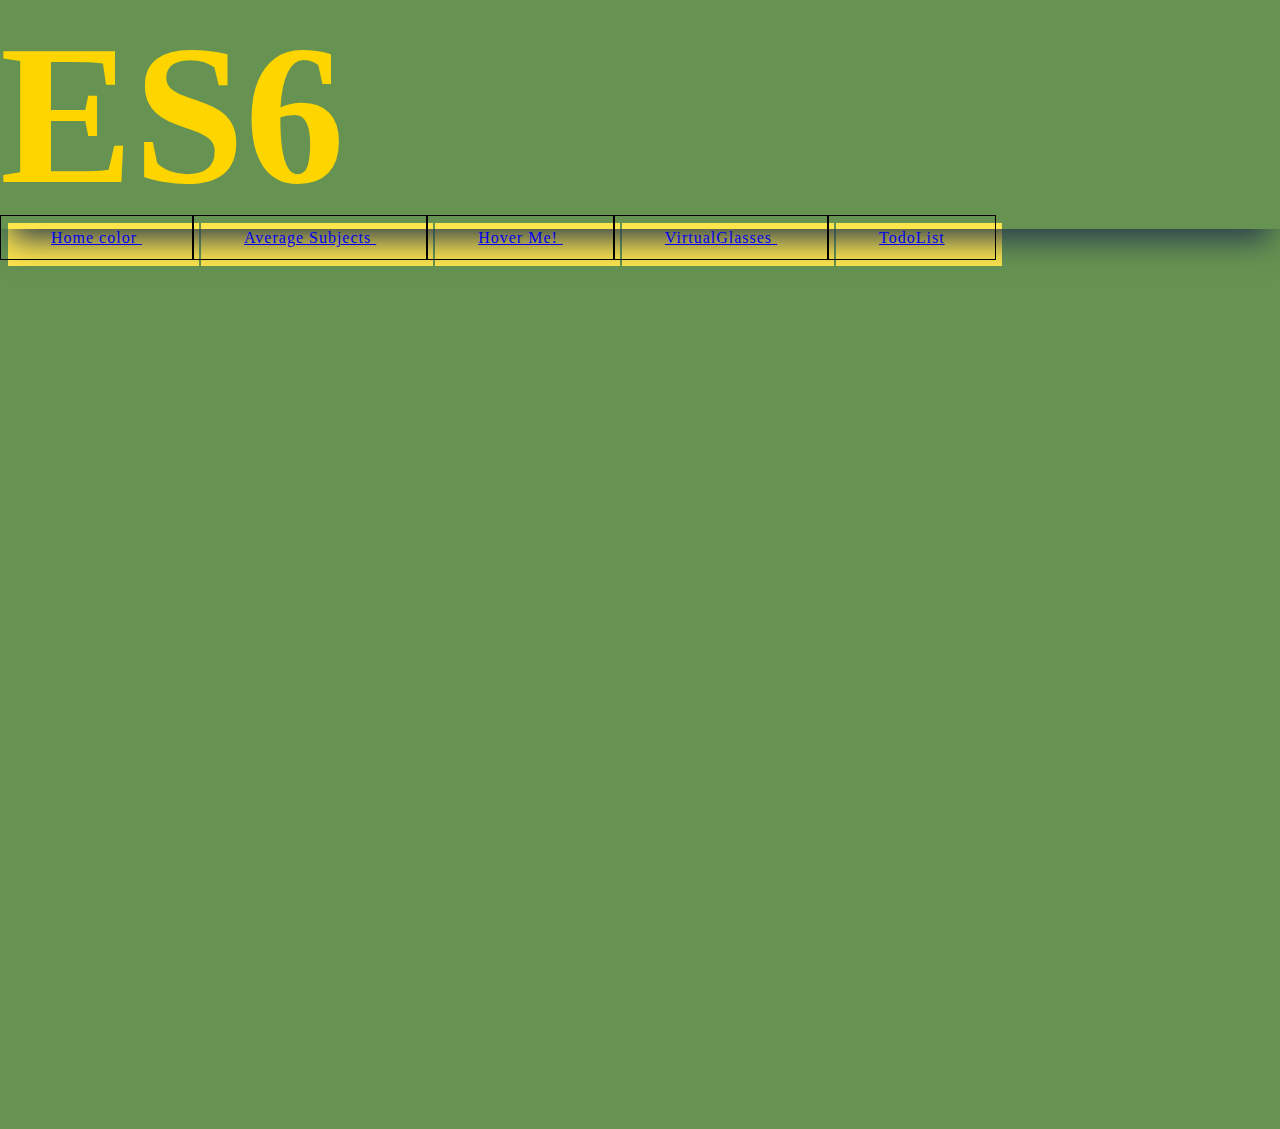
<file: index.html>
<!doctype html>
<html lang="en">

<head>
  <title>baitap Es6</title>
  <!-- Required meta tags -->
  <meta charset="utf-8">
  <meta name="viewport" content="width=device-width, initial-scale=1, shrink-to-fit=no">

  <!-- Bootstrap CSS v5.2.0-beta1 -->
  <link rel="stylesheet" href="https://cdn.jsdelivr.net/npm/bootstrap@5.2.0/dist/css/bootstrap.min.css"
    integrity="sha384-gH2yIJqKdNHPEq0n4Mqa/HGKIhSkIHeL5AyhkYV8i59U5AR6csBvApHHNl/vI1Bx" crossorigin="anonymous">
  <link rel="stylesheet" href="./index.css">
</head>

<body>
  <h1 class="text-center p-5 mt-5 fw-bold">ES6</h1>
  <div class="mt-5" style="height: 100vh;">
    
    <div class="container d-flex justify-content-between align-items-center mt-5">
      <a class="btn mt-5 button-52" role="button"
          href="./baitapArrowFunc/index.html">
          Home color
      </a>
      <a class="btn mt-5 button-52" role="button"
          href="./baitapRest/index.html">
          Average Subjects
      </a>
      <a class="btn mt-5 button-52" role="button"
          href="./baitapSpread/index.html">
          Hover Me!
      </a>
      <a class="btn mt-5 button-52" role="button"
          href="./VirtualGlasses/index.html">
          VirtualGlasses
      </a>
      <a class="btn mt-5 button-52" role="button"
          href="./todolist/index.html">
          TodoList
      </a>
    </div>
  </div>
  <!-- Bootstrap JavaScript Libraries -->
  <script src="https://cdn.jsdelivr.net/npm/@popperjs/core@2.11.5/dist/umd/popper.min.js"
    integrity="sha384-Xe+8cL9oJa6tN/veChSP7q+mnSPaj5Bcu9mPX5F5xIGE0DVittaqT5lorf0EI7Vk" crossorigin="anonymous">
  </script>

  <script src="https://cdn.jsdelivr.net/npm/bootstrap@5.2.0/dist/js/bootstrap.min.js"
    integrity="sha384-ODmDIVzN+pFdexxHEHFBQH3/9/vQ9uori45z4JjnFsRydbmQbmL5t1tQ0culUzyK" crossorigin="anonymous">
  </script>
</body>

</html>
</file>
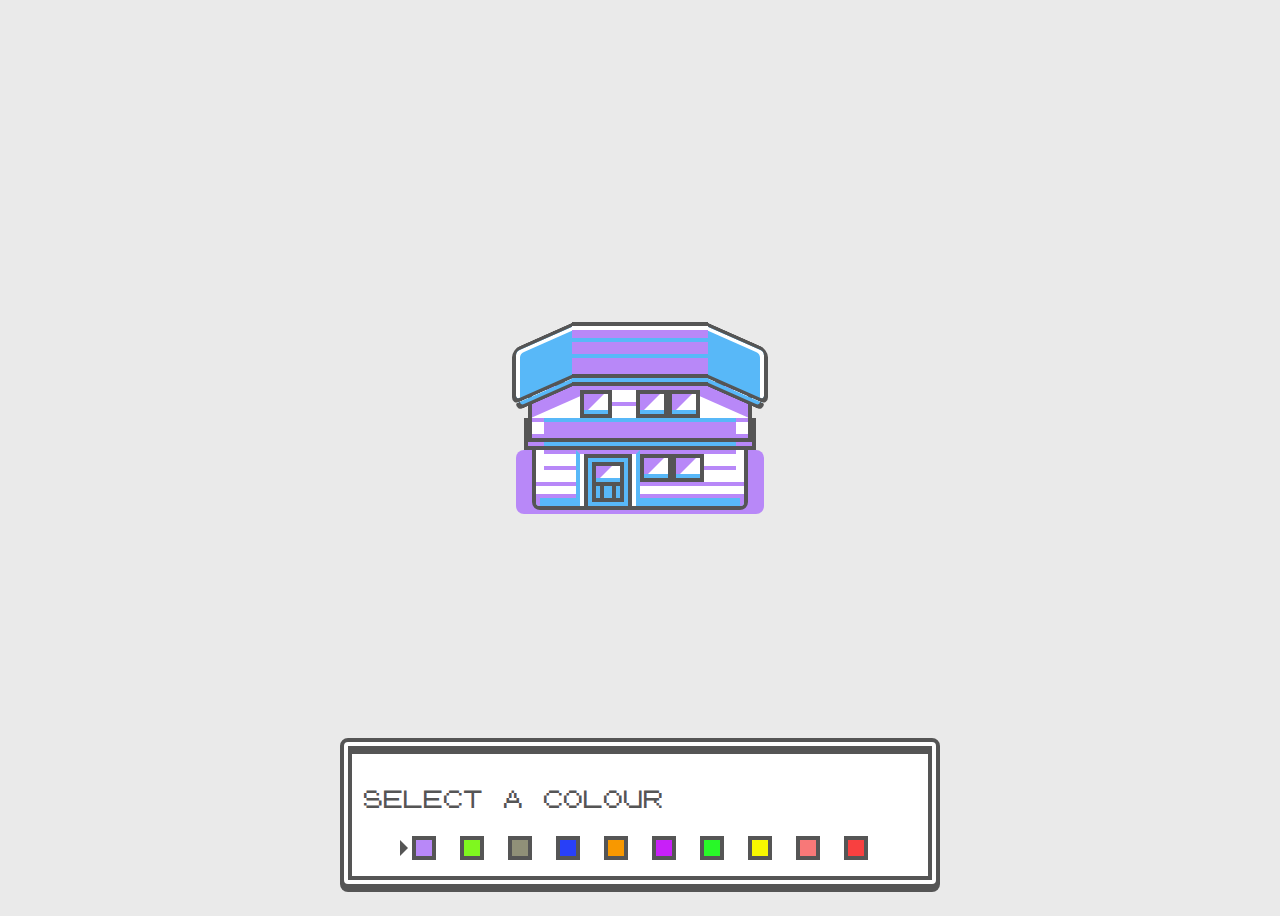
<file: baitapArrowFunc/index.html>
<!DOCTYPE html>
<html lang="en">

<head>
    <meta charset="UTF-8">
    <meta name="viewport" content="width=device-width, initial-scale=1.0">
    <title>ArrowFunc ES6</title>

    <link rel="stylesheet" href="./css/style.css">
</head>

<body>
    <div class="container">
        <div id="house" class="house">
            <div class="house-base">
                <div class="house-base-detail"></div>
                <div class="house-door-wrapper">
                    <div class="house-door">
                        <div class="house-door-window"></div>
                        <div class="house-door-detail"></div>
                    </div>
                </div>
                <div class="house-window-wrapper">
                    <div class="house-window house-window-left"></div>
                    <div class="house-window house-window-right"></div>
                </div>
            </div>
            <div class="house-sandwich"></div>
            <div class="house-upper">
                <div class="house-upper-detail"></div>
                <div class="house-upper-shadow"></div>
                <div class="house-window"></div>
                <div class="house-window-wrapper">
                    <div class="house-window house-window-left"></div>
                    <div class="house-window house-window-right"></div>
                </div>
            </div>
            <div class="house-roof">
                <div class="house-roof-side house-roof-side-left"></div>
                <div class="house-roof-side house-roof-side-right"></div>
                <div class="house-roof-detail"></div>
            </div>
        </div>
    </div>
    <div class="color-controls">
        <p>
            Select a colour
        </p>    
        <div id="colorContainer" class="color-button-container">           
        </div>
    </div>

    <script type="module" src="./js/main.js"></script>
</body>

</html>
</file>
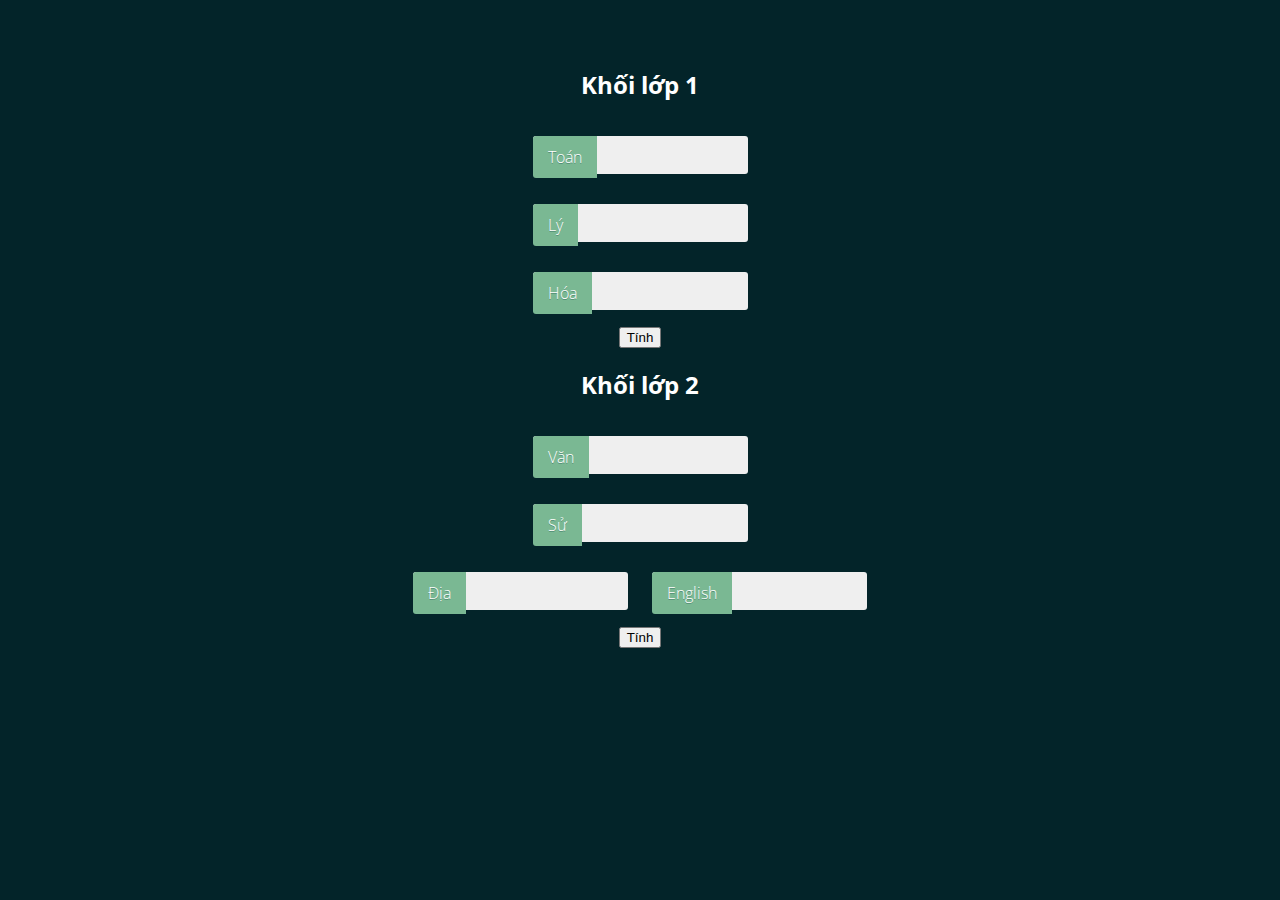
<file: baitapRest/index.html>
<!DOCTYPE html>
<html lang="en">

<head>
    <meta charset="UTF-8">
    <meta name="viewport" content="width=device-width, initial-scale=1.0">
    <title>baitapRest ES6</title>
    <link rel="stylesheet" href="https://cdn.jsdelivr.net/npm/bootstrap@4.5.3/dist/css/bootstrap.min.css"
        integrity="sha384-TX8t27EcRE3e/ihU7zmQxVncDAy5uIKz4rEkgIXeMed4M0jlfIDPvg6uqKI2xXr2" crossorigin="anonymous">
    <link rel="stylesheet" href="./css/style.css">
</head>

<body>
    <div class="row">
        <div class="col-6">
            <h2>Khối lớp 1</h2>
            <span>
                <input class="basic-slide" id="inpToan" type="text" placeholder="Nhập điểm toán" /><label
                    for="inpToan">Toán</label>
            </span>
            <br>
            <span>
                <input class="basic-slide" id="inpLy" type="text" placeholder="Nhập điểm lý" /><label
                    for="inpLy">Lý</label>
            </span>
            <br>
            <span>
                <input class="basic-slide" id="inpHoa" type="text" placeholder="Nhập điểm hóa" /><label
                    for="inpHoa">Hóa</label>
            </span>
            <br>
            <button id="btnKhoi1" class="btn btn-success">Tính</button>
            <br>
            <p id="tbKhoi1" class="alert alert-success mt-3"></p>
        </div>
        <div class="col-6">
            <h2>Khối lớp 2</h2>
            <span>
                <input class="basic-slide" id="inpVan" type="text" placeholder="Nhập điểm văn" /><label
                    for="inpVan">Văn</label>
            </span>
            <br>
            <span>
                <input class="basic-slide" id="inpSu" type="text" placeholder="Nhập điểm sử" /><label
                    for="inpSu">Sử</label>
            </span>
            <br>
            <span>
                <input class="basic-slide" id="inpDia" type="text" placeholder="Nhập điểm địa" /><label
                    for="inpDia">Địa</label>
            </span>
            <span>
                <input class="basic-slide" id="inpEnglish" type="text" placeholder="Nhập điểm English" /><label
                    for="inpEnglish">English</label>
            </span>
            <br>
            <button id="btnKhoi2" class="btn btn-success">Tính</button>
            
            <p id="tbKhoi2" class="alert alert-success mt-3"></p>
        </div>
    </div>

    <script src="https://code.jquery.com/jquery-3.5.1.slim.min.js"
        integrity="sha384-DfXdz2htPH0lsSSs5nCTpuj/zy4C+OGpamoFVy38MVBnE+IbbVYUew+OrCXaRkfj"
        crossorigin="anonymous"></script>
    <script src="https://cdn.jsdelivr.net/npm/bootstrap@4.5.3/dist/js/bootstrap.bundle.min.js"
        integrity="sha384-ho+j7jyWK8fNQe+A12Hb8AhRq26LrZ/JpcUGGOn+Y7RsweNrtN/tE3MoK7ZeZDyx"
        crossorigin="anonymous"></script>
    <script src="./js/main.js"></script>
</body>

</html>
</file>
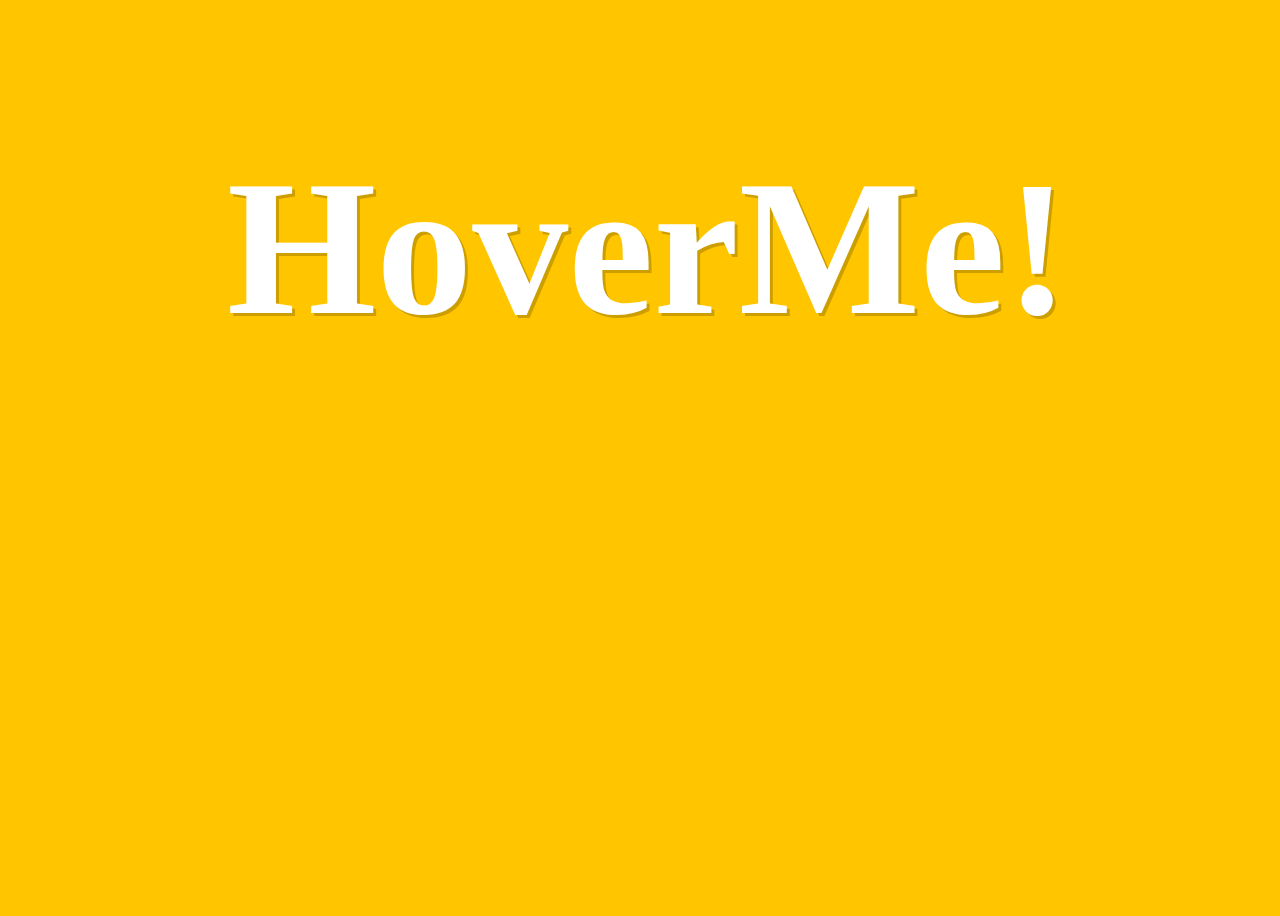
<file: baitapSpread/index.html>
<!DOCTYPE html>
<html lang="en">
<head>
    <meta charset="UTF-8">
    <meta name="viewport" content="width=device-width, initial-scale=1.0">
    <title>baitapSpread ES6</title>

    <link rel="stylesheet" href="./css/style.css">
</head>
<body>
    <h2 class="heading">Hover Me!</h2>
    <script src="./js/main.js"></script>
</body>
</html>
</file>
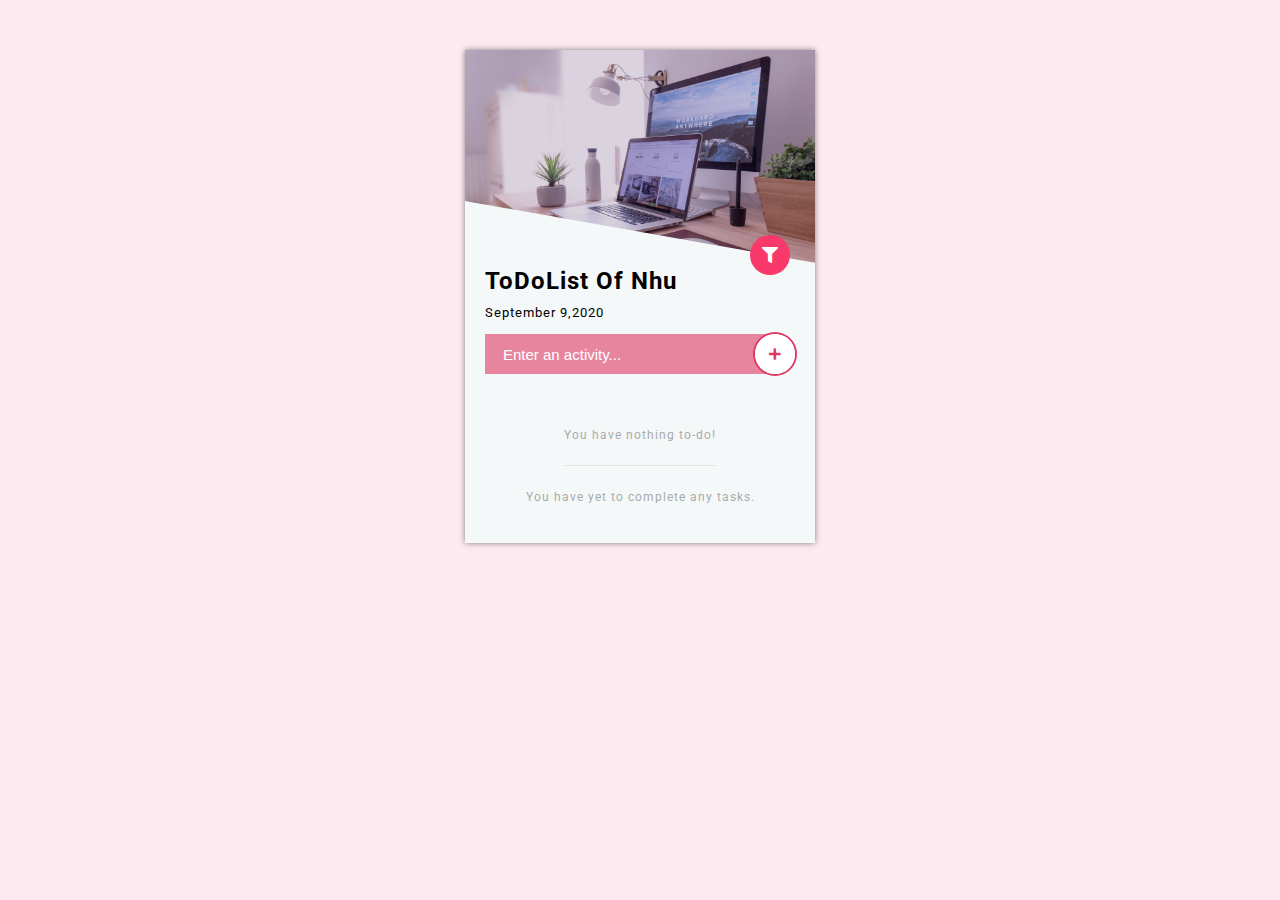
<file: todolist/index.html>
<!DOCTYPE html>
<html lang="en">

<head>
    <meta charset="UTF-8">
    <meta name="viewport" content="width=device-width, initial-scale=1.0">
    <meta http-equiv="X-UA-Compatible" content="ie=edge">
    <title>TodoList ES6</title>
    <link href="https://fonts.googleapis.com/css?family=Roboto:300,400,700&display=swap" rel="stylesheet">
    <link rel="stylesheet" href="https://cdnjs.cloudflare.com/ajax/libs/font-awesome/5.11.2/css/all.css">
    <link rel="stylesheet" href="./css/style.css">
</head>

<body>
    <div class="card">
        <div class="card__header">
            <img src="./img/X2oObC4.png" />
        </div>
        <!-- <h2>hello!</h2> -->
        <div class="card__body">
            <div class="filter-btn">
                <a id="one" href="#"><i class="fa fa-check-circle"></i></a>
                <a id="two" href="#"><i class="fa fa-sort-alpha-down"></i></a>
                <a id="three" href="#"><i class="fa fa-sort-alpha-up"></i></a>
                <a id="all" href="#"><i class="fa fa-clock"></i></a>
                <span class="toggle-btn">
                    <i class="fa fa-filter"></i>
                    <i class="fa fa-times"></i>
                </span>
            </div>
            <div class="card__content">
                <div class="card__title">
                    <h2>ToDoList Of Nhu</h2>
                    <p>September 9,2020</p>

                </div>
                <div class="card__add">
                    <input id="newTask" type="text" placeholder="Enter an activity...">
                    <button id="addItem">
                        <i class="fa fa-plus"></i>
                    </button>
                </div>
                <div class="card__todo">
                    <!-- Uncompleted tasks -->
                    <ul class="todo" id="todo">
                        <!-- <li>Task 1 chưa xong
                            <span class="buttons">
                                <button><i class="far fa-trash-alt"></i></button>
                                <button><i class="far fa-check-circle"></i></button>
                            </span>
                        </li>
                        <li>Task 2 chưa xong
                            <span class="buttons">
                                <button><i class="far fa-trash-alt"></i></button>
                                <button class="completed"><i class="far fa-check-circle"></i></button>
                            </span>
                        </li>
                        <li>Task 3 chưa xong
                            <span class="buttons">
                                <button><i class="far fa-trash-alt"></i></button>
                                <button><i class="far fa-check-circle"></i></button>
                            </span>
                        </li> -->
                    </ul>
                    <!-- Completed tasks -->
                    <ul class="todo" id="completed">
                            <!-- <li>Task 1 đã xong
                                <span class="buttons">
                                    <button><i class="far fa-trash-alt"></i></button>
                                    <button class="complete"><i class="fas fa-check-circle"></i></button>
                                </span>
                            </li>
                            <li>Task 2 đã xong
                                <span class="buttons">
                                    <button><i class="far fa-trash-alt"></i></button>
                                    <button class="complete"><i class="fas fa-check-circle"></i></button>
                                </span>
                            </li>
                            <li>Task 3 đã xong
                                <span class="buttons">
                                    <button><i class="far fa-trash-alt"></i></button>
                                    <button class="complete"><i class="fas fa-check-circle"></i></button>
                                </span>
                            </li> -->
                    </ul>
                </div>

            </div>

        </div>


    </div>

    <script src="https://code.jquery.com/jquery-3.4.1.js"
        integrity="sha256-WpOohJOqMqqyKL9FccASB9O0KwACQJpFTUBLTYOVvVU=" crossorigin="anonymous"></script>

    <script>
        $(function () {
            $('.toggle-btn').click(function () {
                $('.filter-btn').toggleClass('open');

            });

            $('.filter-btn a').click(function () {
                $('.filter-btn').removeClass('open');

            });

        });
    </script>
    <script type="module" src="todoClass.js"></script>
    <script type="module" src="main.js"></script>
</body>

</html>
</file>
<file: index.css>
*{
  margin: 0;
  padding: 0;
  box-sizing: border-box;
  /* background-color: rgb(115, 115, 115); */
}
body{
  background-color: rgb(102, 147, 81);
  overflow: hidden;
}
body h1{
  font-size: 200px;
  color: #ffd500;
  box-shadow: rgb(38, 57, 77) 0px 20px 30px -10px;
}
/* CSS */
.button-52 {
  font-size: 16px;
  font-weight: 200;
  letter-spacing: 1px;
  padding: 13px 20px 13px;
  outline: 0;
  border: 1px solid black;
  cursor: pointer;
  position: relative;
  background-color: rgba(0, 0, 0, 0);
  user-select: none;
  -webkit-user-select: none;
  touch-action: manipulation;
}

.button-52:after {
  content: "";
  background-color: #ffe54c;
  width: 100%;
  z-index: -1;
  position: absolute;
  height: 100%;
  top: 7px;
  left: 7px;
  transition: 0.2s;
}

.button-52:hover:after {
  top: 0px;
  left: 0px;
}

@media (min-width: 768px) {
  .button-52 {
    padding: 13px 50px 13px;
  }
}
</file>
<file: baitapArrowFunc/css/style.css>
@font-face {
  font-family: "Pokemon GB";
  src: url("../font/pokemon-font.eot");
  src: url("../font/pokemon-font.woff");
  font-weight: 400;
}

* {
  box-sizing: border-box;
}

:root {
  --base-color: #fff;
  --primary-color: #b888f8;
  --secondary-color: #58b8f8;
}

body {
  display: flex;
  align-items: center;
  justify-content: center;
  height: 100vh;
  background-color: #eaeaea;
  font-family: "Pokemon GB", monospace;
  font-size: 16px;
  line-height: 1.875em;
}

.container {
  flex: 0 0 auto;
}

.house {
  position: relative;
}

.house::before {
  content: "";
  position: absolute;
  left: -1rem;
  width: calc(100% + 0.25rem * 8);
  height: 4rem;
  bottom: -0.25rem;
  border-radius: 0.5rem;
  background-color: var(--primary-color);
}

.pallet {
  --primary-color: #b888f8;
}

.viridian {
  --primary-color: #7ff71f;
}

.pewter {
  --primary-color: #909078;
}

.cerulean {
  --primary-color: #2840f8;
}

.vermillion {
  --primary-color: #f89800;
}

.lavender {
  --primary-color: #c820f8;
}

.celadon {
  --primary-color: #28f828;
}

.saffron {
  --primary-color: #f8f800;
}

.fuschia {
  --primary-color: #f87878;
}

.cinnabar {
  --primary-color: #f84040;
}

.house-base {
  position: relative;
  height: 6.5rem;
  width: 13.5rem;
  border: solid 0.25rem #555;
  border-radius: 0.5rem;
  background-color: var(--base-color);
  overflow: hidden;
}

.house-base::after {
  content: "";
  position: absolute;
  bottom: 0;
  width: calc(100% - (0.25rem * 2));
  height: 0.5rem;
  border-top: solid 0.25rem var(--primary-color);
  border-left: solid 0.25rem var(--primary-color);
  border-right: solid 0.25rem var(--primary-color);
  background-color: var(--secondary-color);
}

.house-base .house-window-wrapper {
  bottom: 1.5rem;
  left: 6.5rem;
}

.house-base-detail {
  position: absolute;
  z-index: 1;
  bottom: 1.25rem;
  height: 0.25rem;
  background-color: var(--primary-color);
  width: 100%;
}

.house-base-detail::before, .house-base-detail::after {
  content: "";
  position: absolute;
  left: 50%;
  width: calc(100% - (0.25rem * 4));
  height: 0.25rem;
  background-color: var(--primary-color);
  transform: translateX(-50%);
}

.house-base-detail::before {
  top: -1rem;
}

.house-base-detail::after {
  top: -2rem;
}

.house-door {
  position: absolute;
  bottom: 0;
  left: 0.25rem;
  height: 100%;
  width: calc(100% - (0.25rem * 2));
  border: solid 0.25rem #555;
  border-bottom: 0;
  background-color: var(--secondary-color);
}

.house-door-window {
  position: absolute;
  top: 0.25rem;
  left: 0.25rem;
  height: 1.5rem;
  width: calc(100% - (0.25rem * 2));
  border: solid 0.25rem #555;
  background-color: #fff;
}

.house-door-window::before, .house-door-window::after {
  content: "";
  position: absolute;
}

.house-door-window::before {
  top: 0;
  left: 0;
  height: 0;
  width: 0;
  border-left: solid 0.5rem var(--primary-color);
  border-top: solid 0.5rem var(--primary-color);
  border-bottom: solid 0.5rem transparent;
  border-right: solid 0.5rem transparent;
}

.house-door-window::after {
  bottom: 0;
  height: 0.25rem;
  width: 100%;
  background-color: var(--secondary-color);
}

.house-door-detail {
  position: absolute;
  left: 0.25rem;
  bottom: 0.25rem;
  height: 1rem;
  width: calc(100% - (0.25rem * 2));
  border: solid 0.25rem #555;
  border-top: 0;
}

.house-door-detail::after {
  content: "";
  position: absolute;
  top: 0;
  left: 0.25rem;
  width: calc(100% - (0.25rem * 4));
  height: 100%;
  border-left: solid 0.25rem #555;
  border-right: solid 0.25rem #555;
}

.house-door-wrapper {
  position: absolute;
  z-index: 3;
  bottom: 0;
  left: 2.5rem;
  height: 3.5rem;
  width: 4rem;
  border-top: solid 0.25rem var(--primary-color);
  border-left: solid 0.25rem var(--secondary-color);
  border-right: solid 0.25rem var(--secondary-color);
  background-color: #fff;
}

.house-window {
  position: relative;
  height: 1.75rem;
  width: 2rem;
  border: solid 0.25rem #555;
  background-color: #fff;
}

.house-window::before, .house-window::after {
  content: "";
  position: absolute;
}

.house-window::before {
  top: 0;
  left: 0;
  height: 0;
  width: 0;
  border-left: solid 0.625rem var(--primary-color);
  border-top: solid 0.625rem var(--primary-color);
  border-bottom: solid 0.625rem transparent;
  border-right: solid 0.625rem transparent;
}

.house-window::after {
  bottom: 0;
  height: 0.25rem;
  width: 100%;
  background-color: var(--secondary-color);
}

.house-window-wrapper {
  position: absolute;
  z-index: 4;
  display: flex;
}

.house-sandwich {
  position: absolute;
  z-index: 2;
  bottom: 3.75rem;
  left: -0.5rem;
  height: 2rem;
  width: 14.5rem;
  border: solid 0.25rem #555;
  box-shadow: inset 1rem 0 0 var(--primary-color), inset -1rem 0 0 var(--primary-color);
  background-color: var(--secondary-color);
}

.house-upper {
  position: absolute;
  z-index: 3;
  bottom: 4.25rem;
  left: -0.25rem;
  height: 3.75rem;
  width: 14rem;
  border: solid 0.25rem #555;
  background-color: var(--base-color);
}

.house-upper::after {
  content: "";
  position: absolute;
  bottom: 0;
  left: 0.75rem;
  width: calc(100% - (0.25rem * 6));
  height: 1rem;
  background-color: var(--primary-color);
}

.house-upper .house-window-wrapper {
  bottom: 1.25rem;
  left: 6.5rem;
}

.house-upper > .house-window {
  position: absolute;
  z-index: 3;
  bottom: 1.25rem;
  left: 3rem;
}

.house-upper-detail {
  position: absolute;
  z-index: 1;
  bottom: 0;
  left: 0;
  height: 0.25rem;
  width: 100%;
  background-color: var(--primary-color);
}

.house-upper-detail::before, .house-upper-detail::after {
  content: "";
  position: absolute;
  left: 0;
  height: 0.25rem;
}

.house-upper-detail::before {
  width: calc(100% - (0.25rem * 6));
  bottom: 1rem;
  border-left: solid 0.75rem var(--primary-color);
  border-right: solid 0.75rem var(--primary-color);
  background-color: var(--secondary-color);
}

.house-upper-detail::after {
  left: 5rem;
  width: 2rem;
  bottom: 2rem;
  background-color: var(--primary-color);
}

.house-upper-shadow {
  position: absolute;
  z-index: 1;
  top: 0;
  left: 0;
  height: 0.25rem;
  width: 100%;
  background-color: var(--primary-color);
}

.house-upper-shadow::before, .house-upper-shadow::after {
  content: "";
  position: absolute;
  width: 3.25rem;
  height: 1.25rem;
  background-color: var(--primary-color);
}

.house-upper-shadow::before {
  transform: skewY(-24deg);
}

.house-upper-shadow::after {
  right: 0;
  transform: skewY(24deg);
}

.house-roof {
  position: absolute;
  z-index: 5;
  bottom: 8.25rem;
  left: 2.5rem;
  width: 8.5rem;
  height: 3.5rem;
  border-top: solid 0.25rem #555;
  border-bottom: solid 0.25rem #555;
  background-color: var(--primary-color);
}

.house-roof::before {
  content: "";
  position: absolute;
  bottom: -0.75rem;
  width: 100%;
  height: 0.25rem;
  border-bottom: solid 0.25rem #555;
  background-color: var(--secondary-color);
}

.house-roof-side {
  content: "";
  position: absolute;
  top: 0.625rem;
  width: 3.75rem;
  height: 3.5rem;
  border-top: solid 0.25rem #555;
  border-bottom: solid 0.25rem #555;
  background-color: var(--secondary-color);
}

.house-roof-side::before {
  content: "";
  position: absolute;
  bottom: -0.75rem;
  width: calc(100% - (0.25rem * 1));
  height: 0.25rem;
  border-bottom: solid 0.25rem #555;
  background-color: var(--secondary-color);
}

.house-roof-side-left {
  right: 100%;
  border-top-left-radius: 0.5rem;
  border-bottom-left-radius: 0.5rem;
  border-left: solid 0.25rem #555;
  box-shadow: inset 0.25rem 0.25rem 0 var(--base-color);
  transform: skewY(-24deg);
}

.house-roof-side-left::before {
  border-bottom-left-radius: 0.5rem;
  border-left: solid 0.25rem #555;
}

.house-roof-side-right {
  left: 100%;
  border-top-right-radius: 0.5rem;
  border-bottom-right-radius: 0.5rem;
  border-right: solid 0.25rem #555;
  box-shadow: inset -0.25rem 0.25rem 0 var(--base-color);
  transform: skewY(24deg);
}

.house-roof-side-right::before {
  right: 0;
  border-bottom-right-radius: 0.5rem;
  border-right: solid 0.25rem #555;
}

.house-roof-detail {
  position: absolute;
  bottom: 1rem;
  left: 0;
  width: 100%;
  height: 0.25rem;
  background-color: var(--secondary-color);
}

.house-roof-detail::before, .house-roof-detail::after {
  content: "";
  position: absolute;
  left: 0;
  width: 100%;
  height: 0.25rem;
}

.house-roof-detail::before {
  bottom: 1rem;
  background-color: var(--secondary-color);
}

.house-roof-detail::after {
  bottom: 1.75rem;
  background-color: var(--base-color);
}

.color-controls {
  position: absolute;
  z-index: 99;
  left: 50%;
  bottom: 0.75rem;
  max-width: 37.5rem;
  width: 100%;
  margin-top: 1.25rem;
  transform: translateX(-50%);
  padding: 0.75rem;
  border-radius: 0.5rem;
  border: double 0.75rem #555;
  box-shadow: inset 0 0.25rem 0 #555, 0 0.25rem 0 #555;
  background-color: var(--base-color);
  color: #555;
}

.color-controls p {
  font-family: "Pokemon GB", monospace;
  font-weight: 400;
  font-size: 20px;
  text-transform: uppercase;
  font-smooth: never;
  -webkit-font-smoothing: none;
}

.color-button {
  flex-shrink: 0;
  padding: 0;
  margin: 0.25rem 0.75rem;
  height: 1.5rem;
  width: 1.5rem;
  border: solid 0.25rem #555;
  cursor: pointer;
}

.color-button:focus {
  outline: 0;
}

.color-button:hover::before {
  transform: translateY(0);
  opacity: 1;
  visibility: visible;
}

.color-button::after {
  content: "";
  position: absolute;
  width: 0;
  height: 0;
  border-style: solid;
  border-width: 0.5rem 0 0.5rem 0.5rem;
  border-color: transparent transparent transparent #555;
  transform: translate(-250%, -50%);
  opacity: 0;
  transition: 0.25s;
}

.color-button.pallet {
  background-color: #b888f8;
}

.color-button.viridian {
  background-color: #7ff71f;
}

.color-button.pewter {
  background-color: #909078;
}

.color-button.cerulean {
  background-color: #2840f8;
}

.color-button.vermillion {
  background-color: #f89800;
}

.color-button.lavender {
  background-color: #c820f8;
}

.color-button.celadon {
  background-color: #28f828;
}

.color-button.saffron {
  background-color: #f8f800;
}

.color-button.fuschia {
  background-color: #f87878;
}

.color-button.cinnabar {
  background-color: #f84040;
}

.color-button.active::after {
  transform: translate(-300%, -50%);
  opacity: 1;
}

.color-button-container {
  display: flex;
  flex-wrap: wrap;
  justify-content: center;
  margin-top: 0.5rem;
}
/*# sourceMappingURL=style.css.map */
</file>
<file: baitapRest/css/style.css>
@import url(https://fonts.googleapis.com/css?family=Open+Sans:400,700,600,300,800);
* {
  box-sizing: border-box;
}

html,
body {
  overflow-x: hidden;
  font-family: "Open Sans", sans-serif;
  font-weight: 300;
  color: #fff;
  background: #032429;
}

.row {
  max-width: 800px;
  margin: 0 auto;
  padding: 60px 30px;
  position: relative;
  z-index: 1;
  text-align: center;
}

.row:before {
  position: absolute;
  content: "";
  display: block;
  top: 0;
  left: -5000px;
  height: 100%;
  width: 15000px;
  z-index: -1;
  background: inherit;
}

.row:first-child {
  padding: 40px 30px;
}

.row span {
  position: relative;
  display: inline-block;
  margin: 15px 10px;
}

.basic-slide {
  display: inline-block;
  width: 215px;
  padding: 10px 0 10px 15px;
  font-family: "Open Sans", sans;
  font-weight: 400;
  color: #377D6A;
  background: #efefef;
  border: 0;
  border-radius: 3px;
  outline: 0;
  text-indent: 70px;
  transition: all .3s ease-in-out;
}

.basic-slide::-webkit-input-placeholder {
  color: #efefef;
  text-indent: 0;
  font-weight: 300;
}

.basic-slide + label {
  display: inline-block;
  position: absolute;
  top: 0;
  left: 0;
  padding: 10px 15px;
  text-shadow: 0 1px 0 rgba(19, 74, 70, 0.4);
  background: #7AB893;
  transition: all .3s ease-in-out;
  border-top-left-radius: 3px;
  border-bottom-left-radius: 3px;
}

.basic-slide:focus,
.basic-slide:active {
  color: #377D6A;
  text-indent: 0;
  background: #fff;
  border-top-left-radius: 0;
  border-bottom-left-radius: 0;
}

.basic-slide:focus::-webkit-input-placeholder,
.basic-slide:active::-webkit-input-placeholder {
  color: #aaa;
}

.basic-slide:focus + label,
.basic-slide:active + label {
  transform: translateX(-100%);
}
/*# sourceMappingURL=style.css.map */
</file>
<file: baitapSpread/css/style.css>
* {
    box-sizing: border-box;
  }
  
  body {
    background: #ffc600;
    display: flex;
    height: 100vh;
    flex-direction: column;
    place-items: center;
    padding: 100px;
    width: 100%;
  }
  
  section {
    display: flex;
    flex-direction: column;
    place-items: center;
    width: 900px;
  }
  
  .heading {
    align-items: flex-start;
    display: flex;
    justify-content: center;
    height: 240px;
    margin: 30px 0;
    width: 100%;
  }
  
  span {
    text-shadow: 3px 3px 0 rgba(0, 0, 0, 0.2);
    color: white;
    display: inline-block;
    font-size: 8em;
    font-weight: bold;
    transition: transform 0.2s;
    cursor: url("http://csscursor.info/source/santahand.png"), default;
  }
  
  span:hover {
    transform: translateY(-20px) rotate(10deg) scale(2);
  }
  
  input {
    border: none;
    border-radius: 6px;
    box-shadow: 0 18px 30px rgba(0,0,0,.1);
    font-size: 1.5em;
    height: 60px;
    padding: 20px;
    width: 400px;
  }
  
  p {
    margin-top: 100px;
  }
</file>
<file: todolist/css/style.css>
body {
  font-family: 'Roboto', sans-serif;
  background-color: #FEE9F0;
  font-size: 16px;
}

*{
  margin: 0;
  padding: 0;
  box-sizing: border-box;
}

.card {
  margin: 50px auto;
  background-color: #f5f8f9;
  /* height: 430px; */
  width: 350px;
  box-shadow: 0 0 6px grey;
  overflow: hidden;
  line-height: 2rem;
  letter-spacing: 1px;
}


.card__header {
  height: 215px;
  overflow: hidden;
  position: relative;
}

.card__header img{
  width: 100%;
}

.card__header::after {
  content: '';
  position: absolute;
  left: 0;
  top: 0;
 width: 100%;
 height: 100%;
  background: rgba(71, 32, 84, 0.2);
}

.card__body{
  position: relative;
}
.card__body::before{
  content: '';
  position: absolute;
  top: -35px;
  left: -50px;
  background-color: #f5f8f9;
  height: 100px;
  width: 120%;
  display: block;
  transform: rotate(10deg);
   
}

.card__content{
  position: relative;
  padding: 0 20px;
  
}

.card__title p{
  font-size: 0.8rem;
}

/* Filler Button */
.filter-btn {
  position: absolute;
  z-index: 2;
  right: 0;
  width: 40px;
  height: 40px;
  transition: all 0.4s ease-in-out 0s;
}

.filter-btn span i{
  width: 40px;
  height: 40px;
  background: #FA396B;
  display: block;
  position: absolute;
  right: 25px;
  top: -30px;
  text-align: center;
  color: #fff;
  line-height: 40px;
  border-radius: 50%;
  font-size: 1rem;
  z-index: 999;
}
span.toggle-btn:hover{
      cursor: pointer;
}
.filter-btn a {
  position: absolute;
  width: 40px;
  height: 40px;
  line-height: 40px;
  text-align: center;
  right: 25px;
  display: block;
  top: -30px;
  color: #fff;
  z-index: 99;
  font-size: 1.2rem;
  transition: all .4s cubic-bezier(.68, 1, .265, 1)
}

.filter-btn:after {
  height: 150px;
    width: 150px;
    content: '';
    background-color: #FA396B;
    position: absolute;
    top: -86px;
    right: -35px;
    border-radius: 50%;
    transform: scale(0);
    transition: all 0.3s ease-in-out 0s;
}

.filter-btn.open span.toggle-btn i{
  background-color: #DE3963;
}

.filter-btn .fa-times {
  display: none;
}

.filter-btn .fa-filter {
  display: block;
}

.filter-btn.open .fa-times {
  display: block;
}

.filter-btn.open .fa-filter {
  display: none;
}

.open:after {
  transform: scale(1);
}

.filter-btn.open a:nth-child(1) {
  transform: translate(9px, -48px);
}

.filter-btn.open a:nth-child(2) {
  transform: translate(-42px, -26px);
}

.filter-btn.open a:nth-child(3) {
  transform: translate(-39px, 29px);
}

.filter-btn.open a:nth-child(4) {
  transform: translate(6px, 52px);
}

/* Add */
.card__add{

    /* background: #DE3963; */
    display: flex;
  position: relative;
  
  margin-top: 5px;
}
.card__add input {
  width: 100%;
    height: 40px;
    /* float: left; */
    color: #fff;
    font-size: 15px;
    font-weight: 400;
    text-indent: 18px;
    /* padding: 0 60px 0 0; */
    background: rgba(222, 57, 99, 0.6);
    /* border-radius: 3px; */
    border-top-right-radius: 25px;
    border-bottom-right-radius: 25px;
    border: 0px;
    box-shadow: none;
    outline: none;
 
} 

.card__add input::placeholder{
  color: #fff;
}

.card__add button{
 
  border: none;
  border-radius: 50%;
  position: absolute;
  top:0;
  right: 0;
  /* width: 40px;
  height: 40px; */
  box-shadow: 0 0 0 2px rgba(222, 57, 99);
  cursor: pointer;
  outline: none;
}
.card__add i{
  width: 40px;
  height: 40px;
  border-radius: 25px;
  background: #fff;
  line-height: 40px;
  color: #DE3963;

}

/* Todo list */
ul.todo {
  list-style: none;
  
}
ul.todo li {
  display: flex;
  justify-content: space-between;
  width: 100%;
  min-height: 30px;
  font-size: 0.8rem;
  font-weight: 500;
  color: #444;
  background: #fff;
  border-radius: 5px;
  box-shadow: 0px 0px 2px rgba(44, 62, 80, 0.3);
  margin: 0 0 10px 0;
  padding: 0 10px; 
  word-break: break-word;
}

ul.todo#todo{
  padding-top: 30px;
}
ul.todo#completed {
  position: relative;
  padding: 30px 0;
}

ul.todo#completed:before {
  content: '';
  width: 150px;
  height: 1px;
  background: #d8e5e0;

  position: absolute;
  top: 14px;
  left: 50%;

  margin: 0 0 0 -75px;
}

ul.todo#todo:empty:after {
  content: 'You have nothing to-do!';
  margin: 15px 0 0 0;
}

ul.todo#completed:empty:after {
  content: 'You have yet to complete any tasks.';
}


ul.todo#todo:after,
ul.todo#completed:after {
  width: 100%;
  display: block;
  text-align: center;
  font-size: 12px;
  color: #aaa;
}

ul.todo li .buttons button {
  background: none;
  border: 0px;
  box-shadow: none;
  outline: none;
  cursor: pointer;
  position: relative;
  padding: 5px 0 5px 5px;
  font-size: 1rem;  
}
ul.todo li .buttons .remove{
  color: #aaa;
}
ul.todo li .buttons .remove:hover{
  color: #FA396B;
}

ul.todo li .buttons .complete{
  color: #aaa;
  
}

ul.todo li .buttons .complete:hover{
  color: #25b99a;
}

ul.todo#todo li .buttons .complete .fas{
  display: none;
}

ul.todo#todo li .buttons .complete .far{
  display: block;
}

ul.todo#completed li .buttons .complete .fas{
  display: block;
  color: #25b99a;
}

ul.todo#completed li .buttons .complete .far{
  display: none;
}

ul.todo#completed span{
  color: #25b99a;
}
</file>
